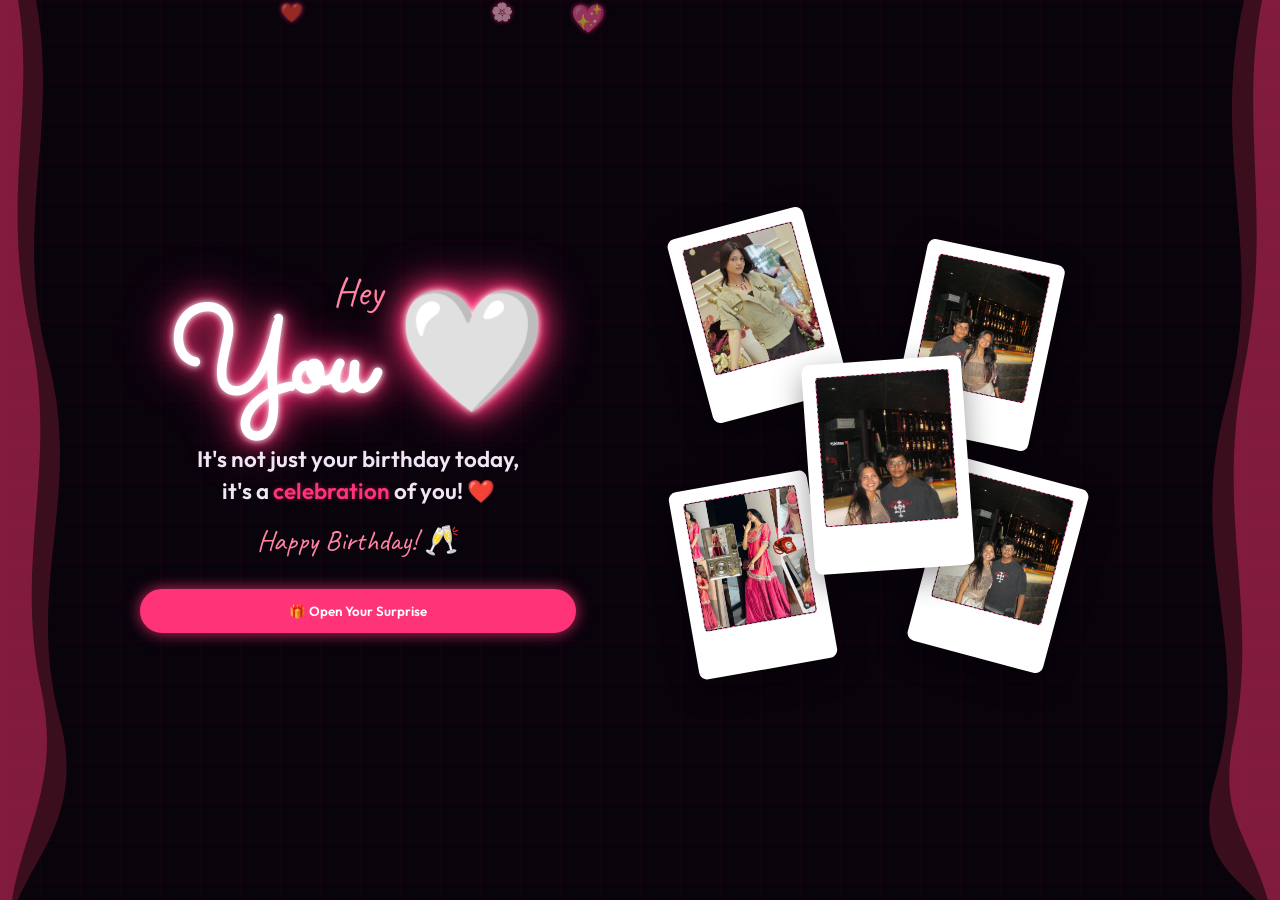
<file: index.html>
<!DOCTYPE html>
<html lang="en">
<head>
  <meta charset="UTF-8">
  <meta name="viewport" content="width=device-width, initial-scale=1.0">
  <title>Happy Birthday! 💖</title>
  <!-- Google Fonts for premium typography -->
  <link rel="preconnect" href="https://fonts.googleapis.com">
  <link rel="preconnect" href="https://fonts.gstatic.com" crossorigin>
  <link href="https://fonts.googleapis.com/css2?family=Caveat:wght@700&family=Outfit:wght@400;600;800&family=Sacramento&display=swap" rel="stylesheet">
  <link rel="stylesheet" href="style.css">
</head>
<body>
  <!-- Floating hearts container in background -->
  <div class="hearts-background" id="hearts-bg"></div>

  <!-- Main Website Container with responsive Waves -->
  <div class="app-container">
    <div class="wave wave-left"></div>
    <div class="wave wave-right"></div>
    
    <div class="slides-wrapper">
      
      <!-- Slide 1: Welcome Hero Slide -->
      <div class="slide active hero-fold" id="slide-1">
        <div class="hero-left">
          <span class="text-greet font-handwriting">Hey</span>
          <h1 class="text-name font-glow">You 🤍</h1>
          <p class="text-tagline">It's not just your birthday today,<br>it's a <span class="highlight-pink">celebration</span> of you! ❤️</p>
          <p class="text-subgreet font-handwriting">Happy Birthday! 🥂</p>
          <button class="btn btn-glow-pink" onclick="nextSlide('slide-2')">
            <span class="btn-icon">🎁</span> Open Your Surprise
          </button>
        </div>
        
        <div class="hero-right">
          <div class="sticker-collage">
            <div class="collage-item sticker-1">
              <div class="photo-placeholder-collage">
                <img src="assets/photo1.jpg" alt="Photo 1">
              </div>
            </div>
            <div class="collage-item sticker-2">
              <div class="photo-placeholder-collage">
                <img src="assets/photo2.jpg" alt="Photo 2">
              </div>
            </div>
            <div class="collage-item sticker-3">
              <div class="photo-placeholder-collage">
                <img src="assets/photo3.jpg" alt="Photo 3">
              </div>
            </div>
            <div class="collage-item sticker-4">
              <div class="photo-placeholder-collage">
                <img src="assets/photo4.jpg" alt="Photo 4">
              </div>
            </div>
            <div class="collage-item sticker-5">
              <div class="photo-placeholder-collage">
                <img src="assets/photo5.jpg" alt="Photo 5">
              </div>
            </div>
          </div>
        </div>
      </div>

      <!-- Slide 2: Memories Slide -->
      <div class="slide memories-fold" id="slide-2">
        <div class="section-header">
          <h2 class="section-title font-glow">~ Our Memories ~</h2>
          <p class="section-subtitle">Some people make your laugh a little louder,<br>your smile a little brighter and your life a <span class="highlight-pink">whole lot better.</span> ❤️</p>
        </div>

        <div class="polaroid-grid">
          <div class="polaroid-card tilt-left">
            <div class="tape-mask"></div>
            <div class="photo-placeholder-card">
              <img src="assets/photo1.jpg" alt="Memory 1">
            </div>
            <div class="polaroid-caption font-handwriting">Random conversations & stupid jokes 😄</div>
          </div>

          <div class="polaroid-card tilt-right">
            <div class="tape-mask"></div>
            <div class="photo-placeholder-card">
              <img src="assets/photo2.jpg" alt="Memory 2">
            </div>
            <div class="polaroid-caption font-handwriting">Countless little moments 🌸</div>
          </div>

          <div class="polaroid-card tilt-left-small">
            <div class="tape-mask"></div>
            <div class="photo-placeholder-card">
              <img src="assets/photo3.jpg" alt="Memory 3">
            </div>
            <div class="polaroid-caption font-handwriting">That smile that makes everything better ✨</div>
          </div>

          <div class="polaroid-card tilt-right-small">
            <div class="tape-mask"></div>
            <div class="photo-placeholder-card">
              <img src="assets/photo4.jpg" alt="Memory 4">
            </div>
            <div class="polaroid-caption font-handwriting">Just being you — effortlessly 💖</div>
          </div>

          <div class="polaroid-card tilt-left">
            <div class="tape-mask"></div>
            <div class="photo-placeholder-card">
              <img src="assets/photo5.jpg" alt="Memory 5">
            </div>
            <div class="polaroid-caption font-handwriting">Someone I genuinely care about 🤍</div>
          </div>

          <div class="polaroid-card tilt-right">
            <div class="tape-mask"></div>
            <div class="photo-placeholder-card">
              <img src="assets/photo6.jpg" alt="Memory 6">
            </div>
            <div class="polaroid-caption font-handwriting">Always a special place in my story 💫</div>
          </div>
        </div>

        <div class="button-group slide-nav-btn">
          <button class="btn btn-glow-pink" onclick="nextSlide('slide-3')">
            <span class="btn-icon">💌</span> Read My Letter
          </button>
        </div>
      </div>

      <!-- Slide 3: Letter & Lists Slide -->
      <div class="slide letter-fold" id="slide-3">
        <h2 class="section-title font-glow">A Little Note For You ♡</h2>
        
        <div class="letter-layout">
          <div class="letter-paper">
            <div class="letter-text font-handwriting">
              <p class="salutation">To you,</p>
              <p>There are so many things I appreciate about you—the way you care, the way you understand, the way you can make people feel comfortable just by being yourself.</p>
              <p>And honestly, your smile has a way of making everything feel a little better. 🤍</p>
              <p>I don't really know when it happened, but somewhere between all the random conversations, stupid jokes and countless little moments, you became someone I genuinely care about.</p>
              <p class="special-line">You're genuinely a really beautiful person — not just because of how you look, but because of the way you care, laugh, and make me feel comfortable around you.</p>
              <p class="signature">You'll always have a special place in the story of my life. ❤️</p>
            </div>
          </div>

          <div class="main-photo-column">
            <div class="polaroid-card main-polaroid">
              <div class="tape-mask-large"></div>
              <div class="photo-placeholder-main">
                <img src="assets/photo6.jpg" alt="Portrait">
              </div>
              <div class="polaroid-caption font-handwriting">Our Birthday Star 👑</div>
            </div>
          </div>

          <div class="things-notebook">
            <div class="notebook-header">
              <h3 class="notebook-title font-handwriting">Things I love about you 💖</h3>
            </div>
            <ul class="notebook-list font-handwriting">
              <li><span class="bullet-heart">💖</span> The way you care</li>
              <li><span class="bullet-heart">💖</span> The way you understand</li>
              <li><span class="bullet-heart">💖</span> Your beautiful smile 🤍</li>
              <li><span class="bullet-heart">💖</span> How you make people comfortable</li>
              <li><span class="bullet-heart">💖</span> The way you laugh</li>
              <li><span class="bullet-heart">💖</span> You, just the way you are!</li>
            </ul>
          </div>
        </div>

        <div class="button-group slide-nav-btn">
          <button class="btn btn-glow-pink" onclick="nextSlide('slide-4')">
            <span class="btn-icon">🎉</span> Let's Celebrate!
          </button>
        </div>
      </div>

      <!-- Slide 4: Music & Celebrate Footer Slide -->
      <div class="slide footer-fold" id="slide-4">
        <div class="footer-layout">
          
          <div class="music-player-card">
            <div class="player-top">
              <div class="album-art">
                <img src="assets/photo6.jpg" alt="Album Art" class="album-art-img">
              </div>
              <div class="track-info">
                <h4 class="track-title">Tu Chaiye</h4>
                <p class="track-artist">♪</p>
              </div>
              <button class="btn-like" onclick="toggleLike(this)">❤️</button>
            </div>
            
            <div class="player-controls-container">
              <div class="progress-bar-container">
                <span class="time-elapsed" id="time-elapsed">0:00</span>
                <div class="progress-bar-track" id="progress-bar-track" onclick="seekAudio(event)">
                  <div class="progress-bar-fill" id="progress-bar-fill"></div>
                </div>
                <span class="time-duration" id="time-duration">2:45</span>
              </div>
              
              <div class="player-buttons">
                <button class="player-btn prev-btn">⏮</button>
                <button class="player-btn play-btn" id="play-pause-btn" onclick="togglePlayPause()">▶</button>
                <button class="player-btn next-btn">⏭</button>
              </div>
            </div>
          </div>

          <div class="footer-center">
            <h2 class="footer-greet font-glow">Happy Birthday! 🤍</h2>
            <p class="footer-tagline font-handwriting">Stay happy. Stay you. Keep being that beautiful person.<br>The best is yet to come! ❤️</p>
          </div>

          <div class="party-card">
            <div class="cake-box">
              <span class="cake-icon">🎂</span>
            </div>
            <p class="party-text">Wishing you the best day! 🥳</p>
            <button class="btn btn-glow-pink" id="celebrate-btn" onclick="triggerCelebrationConfetti()">
              Let's Celebrate! 🥳
            </button>
          </div>

        </div>

        <div class="button-group slide-nav-btn restart-btn-group">
          <button class="btn btn-secondary" onclick="restartSurprise()">
            <span class="btn-icon">❤️</span> Start Over
          </button>
        </div>

        <div class="footer-credits">
          <p>Made with 💖 just for you ✨</p>
        </div>
      </div>

    </div>
  </div>

  <!-- Audio Element for the song -->
  <audio id="birthday-audio" src="assets/tu_chaiye.m4a" preload="auto"></audio>

  <!-- Canvas for celebration particles -->
  <canvas id="confetti-canvas"></canvas>

  <script src="script.js"></script>
</body>
</html>
</file>
<file: style.css>
/* Core styles and theme variables */
* {
  box-sizing: border-box;
  margin: 0;
  padding: 0;
}

:root {
  --color-bg: #09030c; /* Deep black-purple */
  --color-card-bg: #140b1b; /* Dark purple */
  --color-pink-neon: #ff3377; /* Glowing hot pink */
  --color-pink-neon-glow: rgba(255, 51, 119, 0.8);
  --color-pink-soft: #ff85a2;
  --color-pink-dark: #4a1324;
  --color-text: #f0e6f6; /* Soft lavender white */
  --color-text-dim: #a192b0;
  --font-base: 'Outfit', sans-serif;
  --font-handwriting: 'Caveat', cursive;
  --font-accent: 'Sacramento', cursive;
}

body {
  font-family: var(--font-base);
  background-color: var(--color-bg);
  color: var(--color-text);
  overflow: hidden; /* Prevent body scrolling so slides manage it */
  height: 100vh;
  width: 100vw;
  position: relative;
}

/* Main Container with Grid */
.app-container {
  position: relative;
  width: 100vw;
  height: 100vh;
  overflow: hidden;
  z-index: 2;
  background-size: 40px 40px;
  background-image: 
    linear-gradient(to right, rgba(255, 51, 119, 0.03) 1px, transparent 1px),
    linear-gradient(to bottom, rgba(255, 51, 119, 0.03) 1px, transparent 1px);
}

.slides-wrapper {
  position: relative;
  width: 100%;
  height: 100%;
}

/* Base Wave Styling */
.wave {
  position: absolute;
  top: 0;
  width: 120px;
  height: 100%;
  z-index: 5;
  pointer-events: none;
  opacity: 0.85;
}

/* Slide Base Folds - Scrollable internally if content overflows */
.slide {
  position: absolute;
  top: 0;
  left: 0;
  width: 100%;
  height: 100%;
  padding: 80px 140px; /* Consistently have top/bottom padding for headers/buttons */
  display: flex;
  flex-direction: column;
  justify-content: flex-start; /* Align to top to prevent vertical clipping on small screens */
  align-items: center;
  text-align: center;
  opacity: 0;
  visibility: hidden;
  transition: transform 0.6s cubic-bezier(0.25, 1, 0.5, 1), opacity 0.6s ease, visibility 0.6s;
  z-index: 1;
  overflow-y: auto; /* Allow scroll inside active slide page */
  -webkit-overflow-scrolling: touch; /* Smooth iOS kinetic scroll */
}

@media (max-width: 1024px) {
  .slide {
    padding: 60px 80px;
  }
  .wave {
    width: 60px; /* Scale down waves on tablets */
  }
}

@media (max-width: 768px) {
  .slide {
    padding: 50px 35px; /* Narrower padding for maximum polaroid grid columns space */
  }
  .wave {
    width: 30px; /* Make waves extremely narrow to fit layout on mobile */
  }
}

@media (max-width: 480px) {
  .slide {
    padding: 40px 20px;
  }
  .wave {
    width: 15px; /* Mini waves on tiny screens */
  }
}

.slide.active {
  opacity: 1;
  visibility: visible;
  transform: translateX(0);
  z-index: 3;
}

/* Transition Directions */
.slide.to-left {
  transform: translateX(-100%);
  opacity: 0;
}

.slide.from-right {
  transform: translateX(100%);
}

.slide.to-right {
  transform: translateX(100%);
  opacity: 0;
}

.slide.from-left {
  transform: translateX(-100%);
}

/* Themed Navigation Button Group inside slides */
.slide-nav-btn {
  margin-top: 35px;
  margin-bottom: 20px; /* Space from bottom scroll boundary */
  z-index: 10;
}


/* Floating Hearts Background */
.hearts-background {
  position: fixed;
  top: 0;
  left: 0;
  width: 100vw;
  height: 100vh;
  z-index: 1;
  pointer-events: none;
  overflow: hidden;
}

.heart-particle {
  position: absolute;
  color: var(--color-pink-neon);
  opacity: 0.6;
  font-size: 1.5rem;
  animation: floatUp 8s linear infinite;
  text-shadow: 0 0 5px var(--color-pink-neon);
}

@keyframes floatUp {
  0% {
    transform: translateY(105vh) rotate(0deg) scale(0.6);
    opacity: 0;
  }
  10% {
    opacity: 0.7;
  }
  90% {
    opacity: 0.7;
  }
  100% {
    transform: translateY(-5vh) rotate(360deg) scale(1.2);
    opacity: 0;
  }
}

/* Section waves aligned globally to app-container */
.wave-left {
  left: 0;
  background-image: url("data:image/svg+xml;utf8,<svg xmlns='http://www.w3.org/2000/svg' viewBox='0 0 100 1000' preserveAspectRatio='none'><path d='M0,0 L30,0 C50,150 10,250 40,400 C70,550 20,650 50,800 C70,900 30,950 15,1000 L0,1000 Z' fill='%234a1324' opacity='0.9'/><path d='M0,0 L15,0 C30,120 0,220 25,370 C50,520 10,620 35,770 C50,870 20,920 10,1000 L0,1000 Z' fill='%23ff3377' opacity='0.45'/></svg>");
  background-size: 100% 100%;
}

.wave-right {
  right: 0;
  background-image: url("data:image/svg+xml;utf8,<svg xmlns='http://www.w3.org/2000/svg' viewBox='0 0 100 1000' preserveAspectRatio='none'><path d='M100,0 L70,0 C40,180 90,280 55,450 C20,620 80,720 45,870 C30,950 60,970 80,1000 L100,1000 Z' fill='%234a1324' opacity='0.9'/><path d='M100,0 L85,0 C65,140 95,240 70,410 C45,580 85,680 60,830 C50,910 75,930 90,1000 L100,1000 Z' fill='%23ff3377' opacity='0.45'/></svg>");
  background-size: 100% 100%;
}

/* Typography styles */
.font-handwriting {
  font-family: var(--font-handwriting);
}

.font-accent {
  font-family: var(--font-accent);
}

.font-glow {
  color: #fff;
  text-shadow: 
    0 0 7px #fff,
    0 0 15px var(--color-pink-neon),
    0 0 30px var(--color-pink-neon),
    0 0 50px var(--color-pink-neon);
}

.highlight-pink {
  color: var(--color-pink-neon);
  text-shadow: 0 0 5px rgba(255, 51, 119, 0.4);
}

/* Buttons */
.btn {
  font-family: var(--font-base);
  font-weight: 600;
  padding: 12px 32px;
  border-radius: 50px;
  border: 2.5px solid var(--color-pink-neon);
  outline: none;
  cursor: pointer;
  transition: all 0.3s cubic-bezier(0.175, 0.885, 0.32, 1.275);
}

.btn-glow-pink {
  background-color: var(--color-pink-neon);
  color: #fff;
  box-shadow: 0 0 15px var(--color-pink-neon-glow);
}

.btn-glow-pink:hover {
  transform: scale(1.05) translateY(-2px);
  box-shadow: 0 0 25px var(--color-pink-neon);
}

.btn-glow-pink:active {
  transform: translateY(1px);
}

/* HERO SECTION - SECTION 1 */
.hero-fold {
  flex-direction: row;
  justify-content: space-between;
  gap: 40px;
}

.hero-left {
  flex: 1;
  max-width: 500px;
  z-index: 10;
  display: flex;
  flex-direction: column;
  justify-content: center;
}

.text-greet {
  font-size: 2.5rem;
  color: var(--color-pink-soft);
  margin-bottom: -15px;
}

.text-name {
  font-family: var(--font-accent);
  font-size: 7.5rem;
  line-height: 1.1;
  margin-bottom: 10px;
}

.text-tagline {
  font-size: 1.4rem;
  font-weight: 600;
  line-height: 1.4;
  margin-bottom: 15px;
}

.text-subgreet {
  font-size: 1.8rem;
  color: var(--color-pink-soft);
  margin-bottom: 30px;
}

.hero-right {
  flex: 1.2;
  display: flex;
  justify-content: center;
  align-items: center;
  height: 100%;
}

/* Polaroid Collage/Stickers - Tilted & Glow */
.sticker-collage {
  position: relative;
  width: 420px;
  height: 480px;
}

@media (max-width: 1100px) {
  .hero-fold {
    flex-direction: column;
    text-align: center;
    padding-top: 120px;
  }
  .hero-left {
    align-items: center;
  }
  .sticker-collage {
    width: 320px;
    height: 380px;
  }
}

.collage-item {
  position: absolute;
  background-color: white;
  padding: 8px 8px 24px 8px;
  border-radius: 8px;
  box-shadow: 0 10px 30px rgba(0,0,0,0.4);
  border: 5px solid #fff; /* Sticker cut outline */
  transition: all 0.3s;
  width: 140px;
  height: 190px;
  display: flex;
  flex-direction: column;
}

.collage-item:hover {
  transform: scale(1.1) rotate(0deg) !important;
  z-index: 20;
  box-shadow: 0 15px 35px var(--color-pink-neon-glow);
}

.photo-placeholder-collage {
  background-color: #24162e;
  border: 1.5px dashed var(--color-pink-soft);
  width: 100%;
  height: 130px;
  display: flex;
  flex-direction: column;
  justify-content: center;
  align-items: center;
  color: var(--color-pink-soft);
  border-radius: 4px;
  position: relative;
  overflow: hidden;
}

.collage-icon {
  font-size: 2.2rem;
  margin-bottom: 5px;
}

.collage-text {
  font-size: 0.75rem;
  font-weight: 600;
  letter-spacing: 0.5px;
}

/* Individual Sticker Angles & Offsets */
.sticker-1 {
  top: 10px;
  left: 20px;
  transform: rotate(-15deg);
  z-index: 6;
}

.sticker-2 {
  top: 40px;
  right: 40px;
  transform: rotate(12deg);
  z-index: 7;
}

.sticker-3 {
  top: 150px;
  left: 140px;
  transform: rotate(-4deg);
  z-index: 10;
  width: 160px;
  height: 210px;
}

.sticker-3 .photo-placeholder-collage {
  height: 150px;
}

.sticker-4 {
  bottom: 20px;
  left: 15px;
  transform: rotate(-10deg);
  z-index: 8;
}

.sticker-5 {
  bottom: 30px;
  right: 20px;
  transform: rotate(15deg);
  z-index: 9;
}

/* MEMORIES SECTION - SECTION 2 */
.section-header {
  text-align: center;
  margin-bottom: 50px;
}

.section-title {
  font-size: 3.5rem;
  font-weight: 800;
  margin-bottom: 15px;
}

.section-subtitle {
  font-size: 1.15rem;
  line-height: 1.5;
  color: var(--color-text-dim);
}

.polaroid-grid {
  display: grid;
  grid-template-columns: repeat(3, 1fr);
  gap: 40px;
  width: 100%;
  max-width: 1000px;
}

@media (max-width: 900px) {
  .polaroid-grid {
    grid-template-columns: repeat(2, 1fr);
  }
}

@media (max-width: 600px) {
  .polaroid-grid {
    grid-template-columns: 1fr;
  }
}

/* Polaroid Card Styles */
.polaroid-card {
  background-color: white;
  padding: 12px 12px 28px 12px;
  border-radius: 4px;
  box-shadow: 0 15px 35px rgba(0, 0, 0, 0.3);
  border: 1px solid rgba(255,255,255,0.1);
  color: #333;
  position: relative;
  transition: all 0.3s;
  display: flex;
  flex-direction: column;
  width: 250px; /* Consistently set card size to prevent stretching */
  margin: 0 auto; /* Center inside grid columns */
}

@media (max-width: 600px) {
  .tilt-left, .tilt-right, .tilt-left-small, .tilt-right-small {
    transform: none !important; /* Disable card tilts on narrow screens to prevent overflow */
  }
}

.polaroid-card:hover {
  transform: scale(1.06) rotate(0deg) !important;
  box-shadow: 0 20px 40px rgba(255, 51, 119, 0.15);
}

.photo-placeholder-card {
  background-color: #24162e;
  width: 100%;
  height: 180px;
  border-radius: 2px;
  display: flex;
  flex-direction: column;
  justify-content: center;
  align-items: center;
  color: var(--color-pink-soft);
  border: 1.5px dashed var(--color-pink-soft);
  position: relative;
  overflow: hidden;
}

.placeholder-emoji {
  font-size: 2.5rem;
  margin-bottom: 6px;
}

.placeholder-desc {
  font-size: 0.85rem;
  font-weight: 600;
}

.polaroid-caption {
  font-size: 1.35rem;
  font-weight: 700;
  text-align: center;
  margin-top: 15px;
  color: #1a0f26;
  line-height: 1.2;
}

/* Masking Tape Decoration */
.tape-mask {
  position: absolute;
  top: -18px;
  left: 50%;
  transform: translateX(-50%) rotate(-4deg);
  width: 90px;
  height: 25px;
  background-color: rgba(245, 230, 205, 0.7);
  box-shadow: 0 2px 4px rgba(0,0,0,0.05);
  border-left: 1px dashed rgba(0,0,0,0.08);
  border-right: 1px dashed rgba(0,0,0,0.08);
  z-index: 5;
}

.tape-mask-large {
  position: absolute;
  top: -24px;
  left: 50%;
  transform: translateX(-50%) rotate(-3deg);
  width: 120px;
  height: 35px;
  background-color: rgba(245, 230, 205, 0.75);
  box-shadow: 0 2px 4px rgba(0,0,0,0.05);
  border-left: 1px dashed rgba(0,0,0,0.08);
  border-right: 1px dashed rgba(0,0,0,0.08);
  z-index: 5;
}

/* Polaroid Card Tilts */
.tilt-left { transform: rotate(-6deg); }
.tilt-right { transform: rotate(5deg); }
.tilt-left-small { transform: rotate(-3deg); }
.tilt-right-small { transform: rotate(3deg); }

/* LETTER SECTION - SECTION 3 */
.letter-fold {
  gap: 30px;
}

.letter-layout {
  display: flex;
  justify-content: center;
  align-items: stretch;
  gap: 40px;
  width: 100%;
  max-width: 1100px;
  margin-top: 20px;
}

@media (max-width: 1024px) {
  .letter-layout {
    flex-direction: column;
    align-items: center;
    gap: 50px;
  }
}

@media (max-width: 600px) {
  .letter-paper,
  .things-notebook {
    width: 100% !important;
    max-width: 290px !important;
    padding: 24px 15px !important;
    transform: none !important; /* Remove rotation on mobile to keep items clean and fit */
  }
  .main-polaroid {
    transform: none !important; /* Remove rotation on mobile */
  }
}

/* Notebook Letter Card */
.letter-paper {
  flex: 1.2;
  background-color: #FFFDF9;
  border-radius: 12px;
  padding: 35px;
  box-shadow: 0 15px 35px rgba(0, 0, 0, 0.3);
  color: #333;
  background-size: 100% 28px;
  /* Lined paper effect */
  background-image: linear-gradient(rgba(0, 0, 0, 0.05) 1px, transparent 1px);
  line-height: 28px;
  max-width: 480px;
  transform: rotate(-1.5deg);
  border-left: 8px solid var(--color-pink-neon);
}

.letter-text {
  font-size: 1.45rem;
  font-weight: 700;
  color: #2b1f3d;
}

.letter-text p {
  margin-bottom: 28px;
}

.letter-text .salutation {
  font-size: 1.7rem;
  color: var(--color-pink-dark);
}

.letter-text .special-line {
  color: var(--color-pink-neon);
  font-size: 1.55rem;
}

.letter-text .signature {
  text-align: right;
  font-size: 1.6rem;
  color: var(--color-pink-dark);
}

/* Center main photo */
.main-photo-column {
  flex: 0.9;
  display: flex;
  justify-content: center;
  align-items: center;
}

.main-polaroid {
  width: 250px;
  transform: rotate(2deg);
}

.photo-placeholder-main {
  background-color: #24162e;
  width: 100%;
  height: 250px;
  border-radius: 2px;
  display: flex;
  flex-direction: column;
  justify-content: center;
  align-items: center;
  color: var(--color-pink-soft);
  border: 1.5px dashed var(--color-pink-soft);
}

.placeholder-emoji-large {
  font-size: 3.5rem;
  margin-bottom: 10px;
}

.placeholder-desc-large {
  font-size: 0.9rem;
  font-weight: 600;
}

/* Notebook list of things */
.things-notebook {
  flex: 1.1;
  background-color: #FFFDF9;
  color: #333;
  border-radius: 12px;
  padding: 30px 24px;
  box-shadow: 0 15px 35px rgba(0, 0, 0, 0.3);
  max-width: 400px;
  transform: rotate(1.5deg);
  border: 3px solid #ffdde6;
}

.notebook-header {
  border-bottom: 2px solid var(--color-pink-soft);
  padding-bottom: 10px;
  margin-bottom: 20px;
}

.notebook-title {
  font-size: 1.8rem;
  color: var(--color-pink-dark);
  font-weight: 800;
}

.notebook-list {
  list-style: none;
}

.notebook-list li {
  font-size: 1.35rem;
  font-weight: 700;
  margin-bottom: 18px;
  display: flex;
  align-items: center;
  color: #3b2a52;
}

.bullet-heart {
  color: var(--color-pink-neon);
  margin-right: 12px;
  font-size: 1.2rem;
}

/* FOOTER SECTION - SECTION 4 */
.footer-fold {
  background-color: #0d0613;
  padding-top: 100px;
  padding-bottom: 40px;
  min-height: auto;
  border-top: 2px dashed rgba(255, 51, 119, 0.15);
}

.footer-layout {
  display: flex;
  justify-content: space-between;
  align-items: center;
  width: 100%;
  max-width: 1100px;
  gap: 30px;
  margin-bottom: 80px;
}

@media (max-width: 1024px) {
  .footer-layout {
    flex-direction: column;
    gap: 60px;
    text-align: center;
  }
}

/* Music Player Widget */
.music-player-card {
  background-color: var(--color-card-bg);
  border: 2px solid rgba(255, 51, 119, 0.2);
  border-radius: 20px;
  padding: 20px;
  width: 320px;
  box-shadow: 0 10px 30px rgba(0,0,0,0.5);
  display: flex;
  flex-direction: column;
  gap: 15px;
}

.player-top {
  display: flex;
  align-items: center;
  gap: 12px;
}

.album-art {
  width: 55px;
  height: 55px;
  border-radius: 12px;
  background: linear-gradient(135deg, var(--color-pink-neon), var(--color-pink-dark));
  display: flex;
  justify-content: center;
  align-items: center;
  box-shadow: 0 4px 10px rgba(0,0,0,0.3);
  overflow: hidden;
  position: relative;
}

.album-art img {
  width: 100%;
  height: 100%;
  object-fit: cover;
  border-radius: 12px;
}

.track-info {
  flex: 1;
  text-align: left;
}

.track-title {
  font-size: 1.1rem;
  font-weight: 700;
  color: #fff;
  margin-bottom: 2px;
}

.track-artist {
  font-size: 0.85rem;
  color: var(--color-text-dim);
}

.btn-like {
  background: none;
  border: none;
  cursor: pointer;
  font-size: 1.3rem;
  transition: transform 0.2s;
  color: var(--color-text-dim);
  outline: none;
}

.btn-like.liked {
  color: var(--color-pink-neon);
  transform: scale(1.2);
  text-shadow: 0 0 8px var(--color-pink-neon);
}

.player-controls-container {
  display: flex;
  flex-direction: column;
  gap: 10px;
}

.progress-bar-container {
  display: flex;
  align-items: center;
  gap: 10px;
  font-size: 0.75rem;
  color: var(--color-text-dim);
}

.progress-bar-track {
  flex: 1;
  height: 5px;
  background-color: rgba(255,255,255,0.1);
  border-radius: 10px;
  position: relative;
  cursor: pointer;
}

.progress-bar-fill {
  height: 100%;
  width: 0%;
  background-color: var(--color-pink-neon);
  box-shadow: 0 0 8px var(--color-pink-neon);
  border-radius: 10px;
  position: absolute;
  top: 0;
  left: 0;
}

.player-buttons {
  display: flex;
  justify-content: center;
  align-items: center;
  gap: 24px;
}

.player-btn {
  background: none;
  border: none;
  color: var(--color-text);
  font-size: 1.4rem;
  cursor: pointer;
  transition: transform 0.2s, color 0.2s;
  outline: none;
}

.player-btn:hover {
  color: var(--color-pink-neon);
  transform: scale(1.1);
}

.play-btn {
  font-size: 1.8rem;
  background-color: var(--color-pink-neon);
  color: white;
  width: 45px;
  height: 45px;
  border-radius: 50%;
  display: flex;
  justify-content: center;
  align-items: center;
  align-self: center;
  line-height: 1;
  box-shadow: 0 0 10px var(--color-pink-neon-glow);
}

.play-btn:hover {
  transform: scale(1.08);
  color: white;
  box-shadow: 0 0 15px var(--color-pink-neon);
}

/* Center text in footer */
.footer-center {
  max-width: 400px;
}

.footer-greet {
  font-size: 3rem;
  line-height: 1.1;
  margin-bottom: 20px;
}

.footer-tagline {
  font-size: 1.45rem;
  color: var(--color-text-dim);
  line-height: 1.4;
}

/* Celebration card on right */
.party-card {
  background-color: var(--color-card-bg);
  border: 2px solid rgba(255, 51, 119, 0.2);
  border-radius: 20px;
  padding: 24px;
  width: 250px;
  box-shadow: 0 10px 30px rgba(0,0,0,0.5);
  display: flex;
  flex-direction: column;
  align-items: center;
  gap: 15px;
  transform: rotate(-1deg);
}

.cake-box {
  width: 70px;
  height: 70px;
  background-color: var(--color-pink-dark);
  border-radius: 50%;
  display: flex;
  justify-content: center;
  align-items: center;
  box-shadow: 0 0 10px rgba(255, 51, 119, 0.2);
}

.cake-icon {
  font-size: 2.5rem;
}

.party-text {
  font-size: 1.15rem;
  font-weight: 700;
  color: var(--color-text);
  margin-bottom: 5px;
}

.footer-credits {
  border-top: 1px solid rgba(255,255,255,0.06);
  width: 100%;
  padding-top: 20px;
  text-align: center;
  font-size: 0.9rem;
  color: var(--color-text-dim);
}

/* Confetti canvas overlay */
#confetti-canvas {
  position: fixed;
  top: 0;
  left: 0;
  width: 100vw;
  height: 100vh;
  pointer-events: none;
  z-index: 999;
}

/* Image overlay rules inside placeholders */
.photo-placeholder-collage img,
.photo-placeholder-card img,
.photo-placeholder-main img {
  position: absolute;
  top: 0;
  left: 0;
  width: 100%;
  height: 100%;
  object-fit: cover;
  border-radius: 4px;
  z-index: 2;
}

/* Large main polaroid photo placeholder */
.photo-placeholder-main {
  position: relative;
  overflow: hidden;
}
</file>
